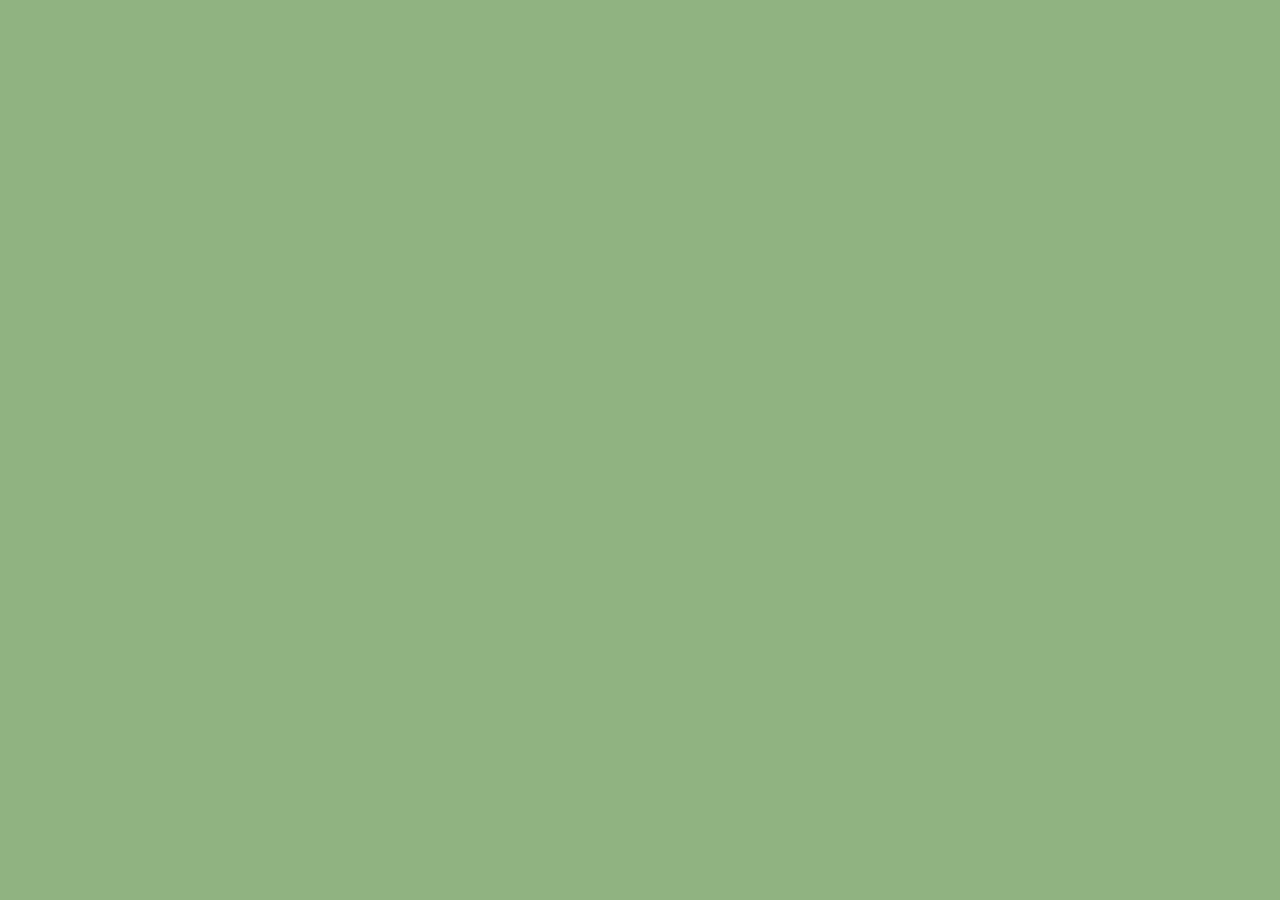
<file: index.html>
<!DOCTYPE html>
<html lang="uk">
  <head>
    <meta charset="UTF-8" />
    <meta http-equiv="X-UA-Compatible" content="IE=edge" />
    <meta
      name="viewport"
      content="width=device-width, initial-scale=1, maximum-scale=1"
    />

    <title>Nature.io</title>

    <link rel="shortcut icon" href="images/favicon.svg" type="image/x-icon" />
    <link rel="icon" href="images/favicon.svg" type="image/x-icon" />

    <link rel="stylesheet" href="css/swiper-bundle.min.css" />
    <link rel="stylesheet" href="css/font-awesome.min.css" />
    <link rel="stylesheet" href="css/magnific-popup.min.css" />
    <link rel="stylesheet" href="css/animate.min.css" />
    <link rel="stylesheet" href="css/main.css" />
  </head>
  <body>
    <div class="menu-overlay"></div>

    <main class="main">
      <div class="home def-row">
        <div class="sidebar">
          <div class="menu-wrap">
            <a href="index.html" class="sidebar-logo">
              <img src="images/logo.svg" alt="Nature.io" />
            </a>
            <nav class="menu-nav">
              <ul>
                <li><a href="index.html">Головна</a></li>
                <li><a href="about.html">Про сайт</a></li>
                <li><a href="gallery.html">Галерея</a></li>
                <li><a href="contact.html">Зв'язок</a></li>
              </ul>

              <div class="menu-contacts">
                <a href="" class="menu-contacts__item">
                  <span class="menu-contacts__icon">
                    <i class="fa fa-phone-square"></i>
                  </span>
                  <p>+3800000000</p>
                </a>

                <a href="index.html" class="menu-contacts__item">
                  <span class="menu-contacts__icon">
                    <i class="fa fa-envelope"></i>
                  </span>
                  <p>mail_info@gmail.com</p>
                </a>

                <div class="menu-social">
                  <a
                    href="index.html"
                    target="_blank"
                    class="menu-social__item"
                  >
                    <i class="fa fa-instagram"></i>
                  </a>

                  <a
                    href="index.html"
                    target="_blank"
                    class="menu-social__item"
                  >
                    <i class="fa fa-facebook"></i>
                  </a>

                  <a
                    href="index.html"
                    target="_blank"
                    class="menu-social__item"
                  >
                    <i class="fa fa-twitter"></i>
                  </a>

                  <a
                    href="index.html"
                    target="_blank"
                    class="menu-social__item"
                  >
                    <i class="fa fa-behance"></i>
                  </a>
                </div>
              </div>
              <div class="menu-close__wrap">
                <a href="#" class="menu-close"
                  ><img
                    style="transform: rotate(180deg)"
                    src="images/arrow-right.svg"
                    alt=""
                /></a>
              </div>
            </nav>
          </div>

          <a href="index.html" class="logo">
            <img src="images/logo.svg" alt="" />
          </a>

          <a href="#" class="hamburger-button">
            <span></span>
            <span></span>
            <span></span>
          </a>
        </div>

        <div class="prelodaer-wrap">
          <div class="preloader-item">
            <img src="images/logo-preloader.svg" alt="Preloader" />
          </div>
        </div>

        <div class="content home-content">
          <div class="swiper swiper-banner">
            <div class="swiper-wrapper">
              <!-- Slide START -->
              <div class="swiper-slide animeslide-slide">
                <div
                  class="banner-item"
                  style="background-image: url(images/frame-banner-forest.jpg)"
                >
                  <div class="banner-content">
                    <div class="banner-title-mini" data-animate="bottom">
                      Ліс
                    </div>
                    <h1 class="h1 banner-title" data-animate="bottom">
                      Зелений лабіринт
                    </h1>
                    <div class="banner-desc" data-animate="bottom">
                      <p>
                        Відкрийте для себе чарівний світ лісу, де дерева
                        шепочуть та стежки ведуть до таємничих куточків.
                        Поглибіться в густе зелене море дерев та почуйте спокій
                        природи у кожній гілочці.
                      </p>
                    </div>
                    <div class="banner-btn" data-animate="bottom">
                      <a class="link-portfolio" href="gallery.html">
                        Подивитись
                        <img src="images/arrow-right.svg" alt="" />
                        <span class="right-border"></span>
                      </a>
                    </div>
                  </div>
                </div>
              </div>
              <!-- Slide END -->

              <!-- Slide START -->
              <div class="swiper-slide animeslide-slide">
                <div
                  class="banner-item"
                  style="background-image: url(images/frame-banner-sea.jpg)"
                >
                  <div class="banner-content">
                    <div class="banner-title-mini" data-animate="bottom">
                      Море
                    </div>
                    <h1 class="h1 banner-title" data-animate="bottom">
                      Синій горизонт
                    </h1>
                    <div class="banner-desc" data-animate="bottom">
                      <p>
                        Підкоріться спокою та силі морського простору. Відчуйте
                        бриз на обличчі, дивіться, як хвилі впливають на піски,
                        і дозвольте собі відчути безмежність і загадковість
                        океану.
                      </p>
                    </div>
                    <div class="banner-btn" data-animate="bottom">
                      <a class="link-portfolio" href="gallery.html">
                        Подивитись
                        <img src="images/arrow-right.svg" alt="" />
                        <span class="right-border"></span>
                      </a>
                    </div>
                  </div>
                </div>
              </div>
              <!-- Slide END -->

              <!-- Slide START -->
              <div class="swiper-slide animeslide-slide">
                <div
                  class="banner-item"
                  style="background-image: url(images/frame-banner-field.jpg)"
                >
                  <div class="banner-content">
                    <div class="banner-title-mini" data-animate="bottom">
                      Поле
                    </div>
                    <h1 class="h1 banner-title" data-animate="bottom">
                      Золота безмежність
                    </h1>
                    <div class="banner-desc" data-animate="bottom">
                      <p>
                        Поле - це не лише безмежність золотих плодів землі, але
                        й спільне дихання з природою. Пройдіться серед хвиль
                        густої трави, відчуйте легкий вітерець на своїй шкірі та
                        поглибіться у просторі безмежної краси.
                      </p>
                    </div>
                    <div class="banner-btn" data-animate="bottom">
                      <a class="link-portfolio" href="gallery.html">
                        Подивитись
                        <img src="images/arrow-right.svg" alt="" />
                        <span class="right-border"></span>
                      </a>
                    </div>
                  </div>
                </div>
              </div>
              <!-- Slide END -->

              <!-- Slide START -->
              <div class="swiper-slide animeslide-slide">
                <div
                  class="banner-item"
                  style="
                    background-image: url(images/frame-banner-mountain.jpg);
                  "
                >
                  <div class="banner-content">
                    <div class="banner-title-mini" data-animate="bottom">
                      Гори
                    </div>
                    <h1 class="h1 banner-title" data-animate="bottom">
                      Вершини неба
                    </h1>
                    <div class="banner-desc" data-animate="bottom">
                      <p>
                        Підніміться вгору і відчуйте магію вершин. Від
                        захоплюючих краєвидів до відчуття свободи в кожному
                        кроці, гори відкривають світ нових можливостей та
                        відкладають сліди у серці тих, хто їх доторкнувся.
                      </p>
                    </div>
                    <div class="banner-btn" data-animate="bottom">
                      <a class="link-portfolio" href="gallery.html">
                        Подивитись
                        <img src="images/arrow-right.svg" alt="" />
                        <span class="right-border"></span>
                      </a>
                    </div>
                  </div>
                </div>
              </div>
              <!-- Slide END -->
            </div>

            <div class="banner-nav-wrap">
              <div class="swiper-button-prev"></div>
              <div class="swiper-scrollbar"></div>
              <div class="swiper-button-next"></div>
            </div>
          </div>
          <!-- end swiper-banner -->
        </div>
        <!-- end home-content -->
      </div>
      <!-- end home -->
    </main>

    <script src="js/jquery-3.7.0.min.js"></script>
    <script src="js/swiper-bundle.min.js"></script>
    <script src="js/wow.min.js"></script>
    <script src="js/masonry.pkgd.min.js"></script>
    <script src="js/imagesloaded.pkgd.min.js"></script>
    <script src="js/magnific-popup.min.js"></script>
    <script src="js/blazy.min.js"></script>
    <script src="js/parazoom.min.js"></script>
    <script src="js/script.js"></script>
  </body>
</html>
</file>
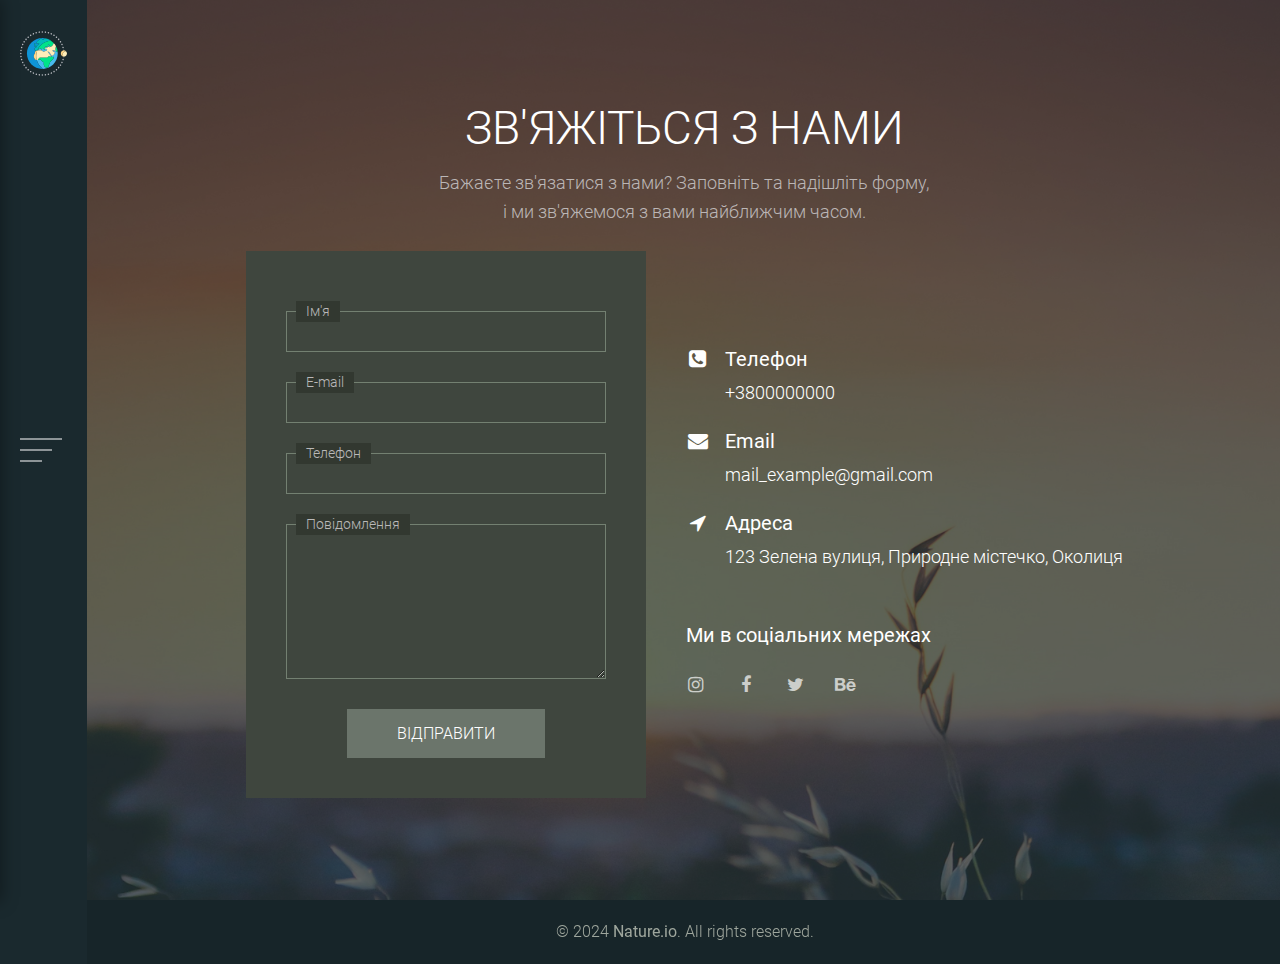
<file: contact.html>
<!DOCTYPE html>
<html lang="en">
  <head>
    <meta charset="UTF-8" />
    <meta http-equiv="X-UA-Compatible" content="IE=edge" />
    <meta
      name="viewport"
      content="width=device-width, initial-scale=1, maximum-scale=1"
    />

    <title>Nature.io</title>

    <link rel="shortcut icon" href="images/favicon.svg" type="image/x-icon" />
    <link rel="icon" href="images/favicon.svg" type="image/x-icon" />

    <link rel="stylesheet" href="css/swiper-bundle.min.css" />
    <link rel="stylesheet" href="css/font-awesome.min.css" />
    <link rel="stylesheet" href="css/magnific-popup.min.css" />
    <link rel="stylesheet" href="css/animate.min.css" />
    <link rel="stylesheet" href="css/main.css" />
  </head>
  <body>
    <div class="menu-overlay"></div>

    <main class="main">
      <section class="s-contact">
        <div class="sidebar">
          <div class="menu-wrap">
            <a href="index.html" class="sidebar-logo">
              <img src="images/logo.svg" alt="Nature.io" />
            </a>
            <nav class="menu-nav">
              <ul>
                <li><a href="index.html">Головна</a></li>
                <li><a href="about.html">Про сайт</a></li>
                <li><a href="gallery.html">Галерея</a></li>
                <li><a href="contact.html">Зв'язок</a></li>
              </ul>

              <div class="menu-contacts">
                <a href="index.html" class="menu-contacts__item">
                  <span class="menu-contacts__icon">
                    <i class="fa fa-phone-square"></i>
                  </span>
                  <p>+3800000000</p>
                </a>

                <a href="index.html" class="menu-contacts__item">
                  <span class="menu-contacts__icon">
                    <i class="fa fa-envelope"></i>
                  </span>
                  <p>mail_example@gmail.com</p>
                </a>

                <div class="menu-social">
                  <a
                    href="index.html"
                    target="_blank"
                    class="menu-social__item"
                  >
                    <i class="fa fa-instagram"></i>
                  </a>

                  <a
                    href="index.html"
                    target="_blank"
                    class="menu-social__item"
                  >
                    <i class="fa fa-facebook"></i>
                  </a>

                  <a
                    href="index.html"
                    target="_blank"
                    class="menu-social__item"
                  >
                    <i class="fa fa-twitter"></i>
                  </a>

                  <a
                    href="index.html"
                    target="_blank"
                    class="menu-social__item"
                  >
                    <i class="fa fa-behance"></i>
                  </a>
                </div>
              </div>
              <div class="menu-close__wrap">
                <a href="#" class="menu-close"
                  ><img
                    style="transform: rotate(180deg)"
                    src="images/arrow-right.svg"
                    alt=""
                /></a>
              </div>
            </nav>
          </div>

          <a href="index.html" class="logo">
            <img src="images/logo.svg" alt="" />
          </a>

          <a href="#" class="hamburger-button">
            <span></span>
            <span></span>
            <span></span>
          </a>
        </div>

        <div
          class="content-page contact-content"
          style="background-image: url('images/frame-contact.jpg')"
        >
          <div class="content-inner">
            <div class="text-center contact-title">
              <h2 class="title wow animate__fadeIn">Зв'яжіться з нами</h2>
              <div class="subtitle wow animate__fadeIn" data-wow-delay="0.2s">
                <p>
                  Бажаєте зв'язатися з нами? Заповніть та надішліть форму,
                  <br />
                  і ми зв'яжемося з вами найближчим часом.
                </p>
              </div>
            </div>

            <div class="contact-row">
              <div class="left">
                <form id="contact-form">
                  <!-- Hidden Required Fields -->
                  <input type="hidden" name="project_name" value="Nature.io" />
                  <input
                    type="hidden"
                    name="admin_email"
                    value="admin_email@gmail.com"
                  />
                  <input
                    type="hidden"
                    name="email_from"
                    value="info@sitename.com"
                  />
                  <input
                    type="hidden"
                    name="form_subject"
                    value="New letter from the site Nature.io"
                  />
                  <!-- END Hidden Required Fields -->

                  <div
                    class="input-field wow animate__fadeIn"
                    tabindex="1"
                    data-wow-delay="0.3s"
                  >
                    <input
                      name="Name"
                      type="text"
                      id="contact-name"
                      maxlength="50"
                      required
                    />
                    <label for="contact-name">Ім'я</label>
                  </div>

                  <div
                    class="input-field wow animate__fadeIn"
                    tabindex="1"
                    data-wow-delay="0.5s"
                  >
                    <input
                      name="Email"
                      type="text"
                      id="contact-email"
                      maxlength="50"
                    />
                    <label for="contact-email">E-mail</label>
                  </div>

                  <div
                    class="input-field wow animate__fadeIn"
                    tabindex="1"
                    data-wow-delay="0.5s"
                  >
                    <input
                      name="Phone"
                      type="text"
                      id="contact-phone"
                      autocomplete="tel"
                      required
                    />
                    <label for="contact-email">Телефон</label>
                  </div>

                  <div
                    class="input-field wow animate__fadeIn"
                    tabindex="1"
                    data-wow-delay="0.7s"
                  >
                    <textarea
                      name="Message"
                      id="contact-message"
                      cols="30"
                      rows="7"
                    ></textarea>
                    <label for="contact-message">Повідомлення</label>
                  </div>

                  <div
                    class="button-field wow animate__fadeInUp"
                    data-wow-delay="0.9s"
                  >
                    <button type="submit">Відправити</button>
                  </div>
                </form>
              </div>

              <div class="right">
                <div class="contact-info">
                  <a
                    href="tel:+3704418614"
                    class="contact-info-item wow animate__fadeInRight"
                    data-wow-delay="0.1s"
                  >
                    <span class="contact-info-icon">
                      <i class="fa fa-phone-square"></i>
                    </span>
                    <div class="contact-info-text">
                      <h5 class="contact-info-title">Телефон</h5>
                      <div class="contact-info-val">+3800000000</div>
                    </div>
                  </a>
                  <a
                    href="index.html"
                    class="contact-info-item wow animate__fadeInRight"
                    data-wow-delay="0.3s"
                  >
                    <span class="contact-info-icon">
                      <i class="fa fa-envelope"></i>
                    </span>
                    <div class="contact-info-text">
                      <h5 class="contact-info-title">Email</h5>
                      <div class="contact-info-val">mail_example@gmail.com</div>
                    </div>
                  </a>
                  <div
                    class="contact-info-item wow animate__fadeInRight"
                    data-wow-delay="0.6s"
                  >
                    <span class="contact-info-icon">
                      <i class="fa fa-location-arrow"></i>
                    </span>
                    <div class="contact-info-text">
                      <h5 class="contact-info-title">Адреса</h5>
                      <div class="contact-info-val">
                        123 Зелена вулиця, Природне містечко, Околиця
                      </div>
                    </div>
                  </div>

                  <div class="contact-social">
                    <h4
                      class="contact-social-title wow animate__fadeInRight"
                      data-wow-delay="1.1s"
                    >
                      Ми в соціальних мережах
                    </h4>
                    <div class="contact-social-row">
                      <a
                        href="index.html"
                        target="_blank"
                        class="wow animate__fadeInUp"
                        data-wow-delay="1.2s"
                      >
                        <i class="fa fa-instagram"></i>
                      </a>

                      <a
                        href="index.html"
                        target="_blank"
                        class="wow animate__fadeInUp"
                        data-wow-delay="1.4s"
                      >
                        <i class="fa fa-facebook"></i>
                      </a>

                      <a
                        href="index.html"
                        target="_blank"
                        class="wow animate__fadeInUp"
                        data-wow-delay="1.6s"
                      >
                        <i class="fa fa-twitter"></i>
                      </a>

                      <a
                        href="index.html"
                        target="_blank"
                        class="wow animate__fadeInUp"
                        data-wow-delay="1.8s"
                      >
                        <i class="fa fa-behance"></i>
                      </a>
                    </div>
                  </div>
                </div>
              </div>
            </div>
          </div>
        </div>
      </section>
    </main>

    <footer class="site-footer">
      <div class="footer-copyright">
        © 2024 <strong>Nature.io</strong>. All rights reserved.
      </div>
    </footer>

    <script src="js/jquery-3.7.0.min.js"></script>
    <script src="js/swiper-bundle.min.js"></script>
    <script src="js/wow.min.js"></script>
    <script src="js/masonry.pkgd.min.js"></script>
    <script src="js/imagesloaded.pkgd.min.js"></script>
    <script src="js/magnific-popup.min.js"></script>
    <script src="js/blazy.min.js"></script>
    <script src="js/parazoom.min.js"></script>
    <script src="js/script.js"></script>
  </body>
</html>
</file>
<file: css/main.css>
/* Fonts START */
@font-face {
  font-family: "Roboto";
  src: local("Roboto Bold"), local("Roboto-Bold"),
    url("../fonts/Roboto-Bold.woff2") format("woff2");
  font-weight: 700;
  font-style: normal;
  font-display: swap;
}

@font-face {
  font-family: "Roboto";
  src: local("Roboto Light"), local("Roboto-Light"),
    url("../fonts/Roboto-Light.woff2") format("woff2");
  font-weight: 300;
  font-style: normal;
  font-display: swap;
}

@font-face {
  font-family: "Roboto";
  src: local("Roboto Black"), local("Roboto-Black"),
    url("../fonts/Roboto-Black.woff2") format("woff2");
  font-weight: 900;
  font-style: normal;
  font-display: swap;
}

@font-face {
  font-family: "Roboto";
  src: local("Roboto Medium"), local("Roboto-Medium"),
    url("../fonts/Roboto-Medium.woff2") format("woff2");
  font-weight: 500;
  font-style: normal;
  font-display: swap;
}

@font-face {
  font-family: "Roboto";
  src: local("Roboto"), local("Roboto-Regular"),
    url("../fonts/Roboto-Regular.woff2") format("woff2");
  font-weight: normal;
  font-style: normal;
  font-display: swap;
}
/* Fonts END */

/* Global Styles START */
:root {
  --color-def: #1a292e;
  --color-2: #2b2b30;
  --color-1: #1a292e;
  --color-3: #382042;
  --color-4: #211d36;
  --color-contact: #5f6e59;
}
* {
  box-sizing: border-box;
}

html,
body {
  overflow-x: hidden;
}

body {
  font-family: "Roboto";
  background-color: var(--color-def);
  color: #fff;
  line-height: 1.5;
  margin: 0;
  padding: 0;
  min-width: 320px;
  position: relative;
  font-weight: 300;
}

input,
label,
textarea,
button {
  font-family: "Roboto";
  outline: none;
}

.menu-overlay {
  display: block;
  position: absolute;
  top: 0;
  left: 0;
  width: 100%;
  height: 100%;
  background-color: rgba(40, 59, 38, 0.8);
  z-index: 9;
  transition: 0.8s ease;
  transform: translateX(100%);
}

.menu-overlay__active {
  transform: none;
}

h1,
h2,
h3,
h4,
h5,
h6,
p {
  margin: 0;
}
p {
  margin-bottom: 20px;
}

h1 {
  font-size: 60px;
  font-weight: 300;
}

h2 {
  font-size: 24px;
  font-weight: 300;
}

.title-wrapper {
  margin: 0 auto 30px auto;
  max-width: 500px;
}

input,
textarea,
div {
  box-sizing: border-box;
}

.title {
  font-size: 46px;
  line-height: 52px;
  margin-bottom: 15px;
  text-transform: uppercase;
}
.subtitle {
  font-weight: 300;
  line-height: 1.6;
  margin-bottom: 25px;
  color: #bbb6b6;
  font-size: 18px;
}

a {
  color: #fff;
  text-decoration: none;
}

.uppercase {
  text-transform: uppercase;
}

.content {
  width: 100%;
  padding-left: 85px;
}
.content-inner {
  max-width: 1200px;
  margin: 0 auto;
}

/* ====== Zoom effect ====== */
.mfp-zoom-in {
  /* start state */
  /* animate in */
  /* animate out */
}
.mfp-zoom-in .mfp-with-anim {
  opacity: 0;
  transition: all 0.2s ease-in-out;
  transform: scale(0.8);
}
.mfp-zoom-in.mfp-bg {
  opacity: 0;
  transition: all 0.3s ease-out;
}
.mfp-zoom-in.mfp-ready .mfp-with-anim {
  opacity: 1;
  transform: scale(1);
}
.mfp-zoom-in.mfp-ready.mfp-bg {
  opacity: 0.8;
}
.mfp-zoom-in.mfp-removing .mfp-with-anim {
  transform: scale(0.8);
  opacity: 0;
}
.mfp-zoom-in.mfp-removing.mfp-bg {
  opacity: 0;
}

/* ====== Newspaper effect ====== */
.mfp-newspaper {
  /* start state */
  /* animate in */
  /* animate out */
}
.mfp-newspaper .mfp-with-anim {
  opacity: 0;
  -webkit-transition: all 0.2s ease-in-out;
  transition: all 0.5s;
  transform: scale(0) rotate(500deg);
}
.mfp-newspaper.mfp-bg {
  opacity: 0;
  transition: all 0.5s;
}
.mfp-newspaper.mfp-ready .mfp-with-anim {
  opacity: 1;
  transform: scale(1) rotate(0deg);
}
.mfp-newspaper.mfp-ready.mfp-bg {
  opacity: 0.8;
}
.mfp-newspaper.mfp-removing .mfp-with-anim {
  transform: scale(0) rotate(500deg);
  opacity: 0;
}
.mfp-newspaper.mfp-removing.mfp-bg {
  opacity: 0;
}

/* ====== Move-horizontal effect ====== */
.mfp-move-horizontal {
  /* start state */
  /* animate in */
  /* animate out */
}
.mfp-move-horizontal .mfp-with-anim {
  opacity: 0;
  transition: all 0.3s;
  transform: translateX(-50px);
}
.mfp-move-horizontal.mfp-bg {
  opacity: 0;
  transition: all 0.3s;
}
.mfp-move-horizontal.mfp-ready .mfp-with-anim {
  opacity: 1;
  transform: translateX(0);
}
.mfp-move-horizontal.mfp-ready.mfp-bg {
  opacity: 0.8;
}
.mfp-move-horizontal.mfp-removing .mfp-with-anim {
  transform: translateX(50px);
  opacity: 0;
}
.mfp-move-horizontal.mfp-removing.mfp-bg {
  opacity: 0;
}

/* ====== Move-from-top effect ====== */
.mfp-move-from-top {
  /* start state */
  /* animate in */
  /* animate out */
}
.mfp-move-from-top .mfp-content {
  vertical-align: top;
}
.mfp-move-from-top .mfp-with-anim {
  opacity: 0;
  transition: all 0.2s;
  transform: translateY(-100px);
}
.mfp-move-from-top.mfp-bg {
  opacity: 0;
  transition: all 0.2s;
}
.mfp-move-from-top.mfp-ready .mfp-with-anim {
  opacity: 1;
  transform: translateY(0);
}
.mfp-move-from-top.mfp-ready.mfp-bg {
  opacity: 0.8;
}
.mfp-move-from-top.mfp-removing .mfp-with-anim {
  transform: translateY(-50px);
  opacity: 0;
}
.mfp-move-from-top.mfp-removing.mfp-bg {
  opacity: 0;
}

/* ====== 3d unfold ====== */
.mfp-3d-unfold {
  /* start state */
  /* animate in */
  /* animate out */
}
.mfp-3d-unfold .mfp-content {
  perspective: 2000px;
}
.mfp-3d-unfold .mfp-with-anim {
  opacity: 0;
  transition: all 0.3s ease-in-out;
  transform-style: preserve-3d;
  transform: rotateY(-60deg);
}
.mfp-3d-unfold.mfp-bg {
  opacity: 0;
  transition: all 0.5s;
}
.mfp-3d-unfold.mfp-ready .mfp-with-anim {
  opacity: 1;
  transform: rotateY(0deg);
}
.mfp-3d-unfold.mfp-ready.mfp-bg {
  opacity: 0.8;
}
.mfp-3d-unfold.mfp-removing .mfp-with-anim {
  transform: rotateY(60deg);
  opacity: 0;
}
.mfp-3d-unfold.mfp-removing.mfp-bg {
  opacity: 0;
}

/* ====== Zoom-out effect ====== */
.mfp-zoom-out {
  /* start state */
  /* animate in */
  /* animate out */
}
.mfp-zoom-out .mfp-with-anim {
  opacity: 0;
  transition: all 0.3s ease-in-out;
  transform: scale(1.3);
}
.mfp-zoom-out.mfp-bg {
  opacity: 0;
  transition: all 0.3s ease-out;
}
.mfp-zoom-out.mfp-ready .mfp-with-anim {
  opacity: 1;
  transform: scale(1);
}
.mfp-zoom-out.mfp-ready.mfp-bg {
  opacity: 0.8;
}
.mfp-zoom-out.mfp-removing .mfp-with-anim {
  transform: scale(1.3);
  opacity: 0;
}
.mfp-zoom-out.mfp-removing.mfp-bg {
  opacity: 0;
}

.mfp-with-fade .mfp-content,
.mfp-with-fade.mfp-bg {
  opacity: 0;
  transition: opacity 0.5s ease-out;
}
.mfp-with-fade.mfp-ready .mfp-content {
  opacity: 1;
}
.mfp-with-fade.mfp-ready.mfp-bg {
  opacity: 0.8;
}
.mfp-with-fade.mfp-removing.mfp-bg {
  opacity: 0;
}

.text-center {
  text-align: center;
}
.color-white {
  color: #fff;
}

.prz-custom-cursor {
  background-repeat: no-repeat;
  background-size: contain;
}
.wow {
  animation-duration: 1.5s;
}
/* Global Styles END */

/* Settings START */
.settings-wrap {
  position: fixed;
  top: 50%;
  transform: translateY(-50%) translateX(calc(100% - 50px));
  right: 0;
  z-index: 15;
  display: flex;
  align-items: center;
  transition: 0.5s ease;
}
.settings-wrap.is-active {
  transform: translateY(-50%);
}
.settings-btn {
  color: var(--color-1);
  background-color: #fff;
  display: flex;
  justify-content: center;
  align-items: center;
  width: 50px;
  height: 50px;
  cursor: pointer;
  font-size: 22px;
}
.settings-btn i {
  animation: rotate 7s linear infinite;
}
@keyframes rotate {
  from {
    transform: rotate(0deg);
  }
  to {
    transform: rotate(360deg);
  }
}

.settings-content {
  background-color: #424b3f;
  color: #fff;
  min-width: 300px;
  padding: 30px 20px;
}

.settings-title {
  font-size: 18px;
  font-weight: 700;
  margin-bottom: 10px;
}

.settings-color-wrap {
  display: flex;
  column-gap: 10px;
}
.settings-color-item {
  width: 30px;
  height: 30px;
  display: inline-block;
  cursor: pointer;
  border: 1px solid #fff;
}
.settings-color-item.color-1 {
  background-color: var(--color-1);
}
.settings-color-item.color-2 {
  background-color: var(--color-2);
}
.settings-color-item.color-3 {
  background-color: var(--color-3);
}
.settings-color-item.color-4 {
  background-color: var(--color-4);
}
/* Settings END */

/* Sidebar START */
.sidebar-logo {
  position: absolute;
  top: 30px;
  left: 50px;
  z-index: 1;
}
.sidebar-logo img {
  max-width: 47px;
}
.menu-wrap {
  position: fixed;
  left: 0;
  top: 0;
  height: 100%;
  background-color: #8e938f;
  box-shadow: 0px 0px 15.3px 1.7px rgba(0, 0, 0, 0.34);
  z-index: 11;
  transition: 0.5s ease;
  transform: translateX(-100%);
  overflow-y: auto;
  -ms-overflow-style: none;
  scrollbar-width: none;
}

.menu-nav {
  padding: 50px;
  padding-top: 200px;
  transition: 0.5s ease;
  opacity: 0;
  transform: translateX(-100%);
  z-index: 0;
  position: relative;
}

@media screen and (min-height: 610px) {
  .menu-nav {
    height: 100%;
  }
}

.menu-nav::before {
  content: "";
  display: block;
  position: absolute;
  top: 0;
  left: 0;
  width: 100%;
  height: 100%;
  background-color: var(--color-def);
  transition: 0.8s ease;
  transform: translateX(-100%);
  z-index: -1;
}

.menu-nav ul {
  padding: 0;
  margin: 0;
}

.menu-nav ul li {
  list-style-type: none;
}

.menu-nav ul li:nth-last-child(n + 2) a {
  margin-bottom: 25px;
}

.menu-nav ul a {
  text-transform: uppercase;
  text-decoration: none;
  font-weight: 300;
  font-size: 20px;
  display: block;
  letter-spacing: 2px;
  position: relative;
  transition: 0.5s ease;
}

.menu-nav ul a:hover {
  transform: translateX(15px);
}

.menu-nav ul a:hover:before {
  opacity: 1;
}

.menu-nav ul a::before {
  content: "\f054";
  font: normal normal normal 15px/1 "FontAwesome";
  display: inline-block;
  transition: 0.5s ease;
  opacity: 0;
  margin-left: -15px;
  position: absolute;
  left: -15px;
  top: 50%;
  transform: translateY(-50%);
}

.menu-nav .menu-contacts {
  margin-top: 50px;
}

.menu-nav .menu-contacts .menu-contacts__item {
  display: flex;
  align-items: center;
  font-size: 16px;
  letter-spacing: 0;
  color: #fff;
  opacity: 0.5;
  transition: opacity 0.8s ease;
}

.menu-nav .menu-contacts .menu-contacts__item:hover {
  opacity: 1;
}

.menu-nav .menu-contacts .menu-contacts__icon {
  display: inline-block;
  margin-right: 15px;
  min-width: 20px;
  text-align: center;
}

.menu-nav .menu-contacts .menu-contacts__icon i {
  display: inline-block;
  font-size: 20px;
}

.menu-nav .menu-contacts .menu-contacts__item p {
  margin-bottom: 0;
}

.menu-nav .menu-contacts .menu-contacts__item:nth-last-child(n + 2) {
  margin-bottom: 25px;
}

.menu-nav .menu-social {
  display: flex;
  column-gap: 10px;
  margin-top: 50px;
  margin-left: -10px;
}

.menu-nav .menu-social a {
  font-size: 24px;
  display: flex;
  flex-direction: column;
  align-items: center;
  justify-content: center;
  color: rgba(255, 255, 255, 0.7);
  transition: 0.7s ease;
  border: 2px solid transparent;
  width: 40px;
  height: 40px;
  border-radius: 50%;
}

.menu-nav .menu-social a i {
  font-size: 18px;
}

.menu-nav .menu-social a:hover {
  color: #fff;
  border: 2px solid #fff;
}

.menu-close__wrap {
  margin-top: 30px;
}

.menu-close {
  display: flex;
  flex-direction: column;
  justify-content: center;
  height: 50px;
  width: 70px;
  position: relative;
}

.menu-close:hover img {
  margin-left: -20px;
}

.menu-close img {
  width: 40px;
  transition: 0.5s ease;
}

.menu-active {
  transform: none;
}

.menu-item-active {
  opacity: 1;
  transform: none;
}

.menu-item-active::before {
  transform: none;
}

.def-row {
  display: flex;
}

.sidebar {
  position: absolute;
  left: 0;
  top: 0;
  z-index: 9;
  background-color: var(--color-def);
  height: 100%;
  padding: 30px 20px;
}

.sidebar .logo {
  display: block;
}

.sidebar .logo img {
  width: 47px;
  display: block;
}

.sidebar .hamburger-button {
  display: block;
  position: fixed;
  top: 50%;
  transform: translateY(-50%);
  width: 42px;
}

.sidebar .hamburger-button:hover span:nth-child(1) {
  width: 22px;
}

.sidebar .hamburger-button:hover span:nth-child(2) {
  width: 32px;
}

.sidebar .hamburger-button:hover span:nth-child(3) {
  width: 42px;
}

.sidebar .hamburger-button span {
  display: block;
  height: 1px;
  background-color: #fff;
}

.sidebar .hamburger-button span:nth-last-child(n + 2) {
  margin-bottom: 10px;
}

.sidebar .hamburger-button span:nth-child(1) {
  width: 42px;
  transition: 0.3s ease;
}

.sidebar .hamburger-button span:nth-child(2) {
  width: 32px;
}

.sidebar .hamburger-button span:nth-child(3) {
  width: 22px;
  transition: 0.5s ease;
}
/* Sidebar END */

/* Banner START */
.prelodaer-wrap {
  position: fixed;
  top: 0;
  left: 0;
  width: 100%;
  height: 100%;
  background-color: #90b381;
  z-index: 99;
  animation: preloader 1.8s 3s ease forwards;
}
.preloader-item {
  display: flex;
  justify-content: center;
  align-items: center;
  height: 100%;
  position: relative;
  z-index: 0;
}
.preloader-item::after {
  content: "";
  display: block;
  position: absolute;
  top: 0;
  left: 0;
  width: 100%;
  height: 100%;
  background-color: var(--color-def);
  transform: translateX(100%);
  animation: overlay 2s 0.1s ease forwards;
  z-index: -1;
}
.preloader-item img {
  max-width: 120px;
  display: block;
  transform: translateX(100%);
  opacity: 0;
  animation: overlay 2s 0.5s ease forwards;
}

@keyframes overlay {
  from {
    transform: translateX(100%);
    opacity: 0;
  }
  to {
    transform: none;
    opacity: 1;
  }
}
@keyframes img {
  from {
    transform: translateX(100%);
  }
  to {
    transform: none;
  }
}
@keyframes preloader {
  from {
    transform: translateX(0);
  }
  to {
    transform: translateX(-100%);
  }
}

.home {
  height: 100vh;
}

.swiper-banner .swiper-slide {
  padding: 70px 70px 70px 0;
}
.banner-item {
  height: calc(100vh - 140px);
  padding: 150px 70px 70px 70px;
  display: flex;
  flex-direction: column;
  justify-content: center;
  position: relative;
  z-index: 0;
  background-repeat: no-repeat;
  background-size: cover;
  box-shadow: 0px 4px 4px rgba(32, 34, 32, 0.1);
}
.banner-item::before {
  content: "";
  display: block;
  position: absolute;
  top: 0;
  left: 0;
  width: 100%;
  height: 100%;
  background-color: rgba(57, 65, 54, 0.5);
  z-index: -1;
}
.banner-content {
  max-width: 650px;
}
.banner-title-mini {
  font-size: 14px;
  display: inline-block;
  margin-bottom: 10px;
}
.banner-title-mini::before {
  content: "";
  display: inline-block;
  height: 1px;
  width: 30px;
  background-color: #fff;
  margin-right: 20px;
  vertical-align: middle;
}
.banner-title {
  font-size: 45px;
  line-height: 55px;
  font-weight: 700;
  margin-bottom: 20px;
}
.banner-desc {
  color: #f0eded;
  font-size: 16px;
  line-height: 24px;
  max-width: 550px;
}

.animeslide-slide.swiper-slide-active [data-animate] {
  opacity: 1;
  transform: none;
}
.animeslide-slide.swiper-slide-active .banner-title-mini {
  transition-delay: 0.3s;
}
.animeslide-slide.swiper-slide-active .banner-title {
  transition-delay: 0.6s;
}
.animeslide-slide.swiper-slide-active .banner-desc {
  transition-delay: 0.9s;
}
.animeslide-slide.swiper-slide-active .banner-btn {
  transition-delay: 1.2s;
}
.animeslide-slide.swiper-slide-active .banner-right img {
  transition-delay: 1.6s;
}
.animeslide-slide.swiper-slide-active .banner-right::before {
  transition-delay: 1.8s;
  transition-duration: 0.8s;
  opacity: 1;
}

[data-animate] {
  opacity: 0;
  transition: all 0.8s ease-out;
}
[data-animate="bottom"] {
  transform: translate3d(0, 15px, 0);
}

.banner-nav-wrap {
  background-color: var(--color-def);
  display: flex;
  align-items: center;
  column-gap: 20px;
  position: absolute;
  bottom: 70px;
  right: 70px;
  z-index: 1;
  height: 60px;
  width: 400px;
  padding: 0 20px;
}
.banner-btn a {
}

.swiper-banner .swiper-button-next,
.swiper-rtl .swiper-button-prev,
.swiper-banner .swiper-button-prev,
.swiper-rtl .swiper-button-next,
.swiper-banner .swiper-scrollbar {
  color: #fff;
  position: static;
  margin: 0;
}
.swiper-banner .swiper-button-next::after,
.swiper-rtl .swiper-button-prev::after,
.swiper-banner .swiper-button-prev::after,
.swiper-rtl .swiper-button-next::after {
  font-size: 22px !important;
}
.swiper-banner .swiper-scrollbar-drag {
  background-color: #bcd6b7;
}
/* Banner END */

/* Contact page START */
.contact-title {
  max-width: 600px;
  margin: 0 auto;
}
.contact-content {
  padding: 100px 0 100px 88px;
  min-height: 100vh;
  position: relative;
  z-index: 0;
  background-size: cover;
  background-repeat: no-repeat;
  display: flex;
  align-items: center;
}
.contact-content::before {
  content: "";
  position: absolute;
  top: 0;
  left: 0;
  width: 100%;
  height: 100%;
  z-index: -1;
  background-color: var(--color-def);
  opacity: 0.7;
}
.contact-content .title-center {
  max-width: 700px;
  margin: 0 auto 50px auto;
}
.contact-row {
  display: flex;
  align-items: center;
  justify-content: center;
  column-gap: 40px;
}

.s-contact .left {
  padding: 60px 40px 40px 40px;
  background-color: #3f463e;
  width: 400px;
  font-weight: 300;
}

.s-contact .left label,
.s-contact .left input,
.s-contact .left textarea {
  display: block;
  font-size: 16px;
  color: #fff;
  font-weight: 300;
  transition: 0.35s ease;
}

.s-contact .left input,
.s-contact .left textarea {
  background-color: transparent;
  border: 1px solid #738071;
  padding: 10px 20px;
  width: 100%;
  margin-bottom: 10px;
}

.s-contact .left label {
  background-color: #323830;
  display: inline-block;
  position: absolute;
  top: -10px;
  left: 10px;
  padding-left: 10px;
  padding-right: 10px;
  transition: 0.5s ease;
  color: #bab9b9;
  font-size: 14px;
}

.input-field {
  position: relative;
  margin-bottom: 30px;
}
.input-field:hover input,
.input-field:hover textarea {
  border-color: #fff;
}
.input-field:hover label {
  color: #fff;
}
.input-field input:focus,
.input-field textarea:focus {
  border-color: #fff;
}
.input-field input:focus ~ label,
.input-field textarea:focus ~ label {
  color: #fff;
}

.input-field.is-active label {
  color: #fff;
}
.input-field.is-active input,
.input-field.is-active textarea {
  border-color: #fff;
}

.s-contact .button-field {
  text-align: center;
}
.s-contact .left button {
  background-color: #6b756b;
  color: #fff;
  border: none;
  display: inline-block;
  font-weight: 300;
  padding: 15px 50px;
  font-size: 16px;
  text-transform: uppercase;
  font-weight: 300;
  cursor: pointer;
  overflow: hidden;
  position: relative;
  z-index: 0;
  transition: 0.5s ease;
}
.s-contact .left button:hover::after {
  transform: none;
}
.s-contact .left button::after {
  content: "";
  display: block;
  position: absolute;
  background-color: #686e63;
  top: 0;
  left: 0;
  width: 100%;
  height: 100%;
  z-index: -1;
  transition: 0.5s ease;
  transform: translateY(-100%);
}

.contact-info-item {
  display: flex;
  font-size: 18px;
  margin-bottom: 20px;
}
.contact-info-title {
  font-size: 20px;
  font-weight: 400;
  margin-bottom: 5px;
}
.contact-info-icon {
  margin-right: 15px;
  min-width: 24px;
  text-align: center;
  font-size: 20px;
}

.contact-social {
  margin-top: 50px;
}
.contact-social-title {
  margin-bottom: 15px;
  font-size: 20px;
  font-weight: 400;
}
.contact-social-row {
  display: flex;
  column-gap: 10px;
  margin-left: -10px;
}
.contact-social-row a {
  font-size: 24px;
  display: flex;
  flex-direction: column;
  align-items: center;
  justify-content: center;
  color: rgba(255, 255, 255, 0.7);
  transition: 0.7s ease;
  border: 2px solid transparent;
  width: 40px;
  height: 40px;
  border-radius: 50%;
}
.contact-social-row a i {
  font-size: 18px;
}
.contact-social-row a:hover {
  color: #fff;
  border: 2px solid #fff;
}
.mfp-bg {
  opacity: 0.6;
}
.form-alert {
  max-width: 370px;
  margin: auto;
  text-align: center;
  background: #393c39;
  padding: 50px 30px;
  position: relative;
}
.form-alert p {
  margin-bottom: 0;
}
.mfp-close-btn-in .mfp-close {
  color: #fff !important;
}
/* Contact page END */

/* Album START */
.gallery-content {
  min-height: 1000px;
  overflow: hidden;
}
.grid-album {
  display: none;
}
.grid-album.is-active {
  display: block;
}

.album-tab {
  display: flex;
  justify-content: center;
  flex-wrap: wrap;
  column-gap: 15px;
  margin-bottom: 30px;
}

.album-tab a {
  border: 2px solid rgba(255, 255, 255, 0.7);
  border-radius: 30px;
  display: inline-block;
  padding: 5px 25px;
  transition: 0.5s ease;
  margin-bottom: 15px;
}
.album-tab a:hover {
  background-color: #fff;
  color: #000;
}
.album-tab a.is-active {
  background-color: #fff;
  color: #000;
  font-weight: 500;
}

.album-item a:hover .album-thumb img {
  transform: scale(1.1);
}
.album-thumb {
  margin-bottom: 10px;
  overflow: hidden;
}
.album-thumb img {
  width: 100%;
  height: 100%;
  display: block;
  transition: transform 1s ease;
}

.album-name {
  font-size: 22px;
  font-weight: 500;
  margin-bottom: 5px;
}
.album-desc {
  color: #c6c8c6;
  margin-bottom: 20px;
}

.grid-album::after {
  content: "";
  display: block;
  clear: both;
}
.grid-album .grid-sizer,
.grid-album .grid-item {
  width: calc(33% - 15px);
  margin-bottom: 15px;
}

.grid-album .grid-item {
  float: left;
  z-index: 0;
  overflow: hidden;
}
/* Album END */

/* Gallery START */
.grid-single {
  border-bottom: 1px solid #454746;
  padding-bottom: 50px;
}
.grid-single::after {
  content: "";
  display: block;
  clear: both;
}

.grid-single .grid-sizer,
.grid-single .grid-item {
  width: calc(25% - 15px);
  margin-bottom: 15px;
}

.grid-single .grid-item {
  float: left;
  z-index: 0;
  overflow: hidden;
}
.grid-single .grid-item:hover a::before,
.grid-single .grid-item:hover a::after {
  opacity: 1;
}

.grid-single .grid-item img {
  display: block;
  width: 100%;
  transition: 0.35s ease;
}

.gallery-wrap {
  margin-left: 100px;
  padding: 100px 0;
}

.gallery-wrap .def-title-wrapper {
  text-align: center;
}

.b-lazy {
  -webkit-transition: opacity 500ms ease-in-out;
  -moz-transition: opacity 500ms ease-in-out;
  -o-transition: opacity 500ms ease-in-out;
  transition: opacity 500ms ease-in-out;
  max-width: 100%;
  opacity: 0;
}
.b-lazy.b-loaded {
  opacity: 1;
}

.grid-nav-wrap {
  display: flex;
  justify-content: center;
  align-items: center;
  margin-top: 35px;
  column-gap: 30px;
}
.grid-nav-wrap a {
  display: inline-block;
  padding: 10px 25px;
  background-color: #383d38;
  font-weight: 300;
  font-size: 16px;
  transition: background-color 0.35s ease;
  vertical-align: middle;
}
.grid-nav-wrap a:hover {
  background-color: #4d554e;
}
/* Gallery END */

/* About page START */
.about-content {
  padding: 60px 0 100px 100px;
  position: relative;
  z-index: 0;
  background-size: cover;
  background-repeat: no-repeat;
}
.about-content::before {
  content: "";
  position: absolute;
  top: 0;
  left: 0;
  width: 100%;
  height: 100%;
  z-index: -1;
  background-color: var(--color-def);
  opacity: 0.8;
}
.about-content .content-inner {
  max-width: 1000px;
  padding: 0 20px;
}
.s-about .sub-title {
  font-size: 18px;
  margin-bottom: 15px;
  font-weight: 500;
}
.about-desc {
  line-height: 1.7;
}
.about-desc {
  color: #c9ccc9;
}
.about-content .left-avatar {
  height: 500px;
  overflow: hidden;
  margin-bottom: 30px;
}
.about-content .right {
  max-width: 800px;
}
.about-content .left img {
  width: 100%;
  height: 100%;
  object-fit: cover;
  display: block;
}
.link-portfolio {
  display: flex;
  align-items: center;
  font-weight: 300;
  margin-top: 40px;
  border-left: 1px solid #fff;
  padding-left: 10px;
  padding-top: 10px;
  padding-bottom: 10px;
  position: relative;
  width: 200px;
  overflow: hidden;
}

.link-portfolio:hover img {
  transform: translateX(40%);
}

.link-portfolio:hover::before,
.link-portfolio:hover::after {
  width: 100%;
}

.link-portfolio:hover .right-border {
  height: 100%;
}

.link-portfolio img {
  margin-left: 15px;
  width: 35px;
  transition: 0.5s ease;
}

.link-portfolio::before,
.link-portfolio::after {
  content: "";
  display: block;
  position: absolute;
  transition: 0.5s ease;
  height: 1px;
  width: 0;
  background-color: #fff;
}

.link-portfolio::before {
  top: 0;
  left: 0;
}

.link-portfolio::after {
  bottom: 0;
  right: 0;
}

.link-portfolio .right-border {
  display: block;
  position: absolute;
  transition: 0.5s ease;
  height: 0;
  width: 1px;
  background-color: #fff;
  right: 0;
  bottom: 0;
}
/* About page END */

/* Footer START */
.site-footer {
  padding: 20px 20px 20px 110px;
  background-color: var(--color-def);
  filter: brightness(0.9);
}
.footer-copyright {
  text-align: center;
  color: #b0b9ae;
}
/* Footer END */

/* Responsive START */
@media screen and (max-width: 1024px) {
  .container-full {
    padding: 0 20px;
  }
  .grid-single .grid-sizer,
  .grid-single .grid-item {
    width: calc(33% - 15px);
  }
}

@media screen and (max-width: 992px) {
  /* Sidebar 992 START */
  .menu-nav {
    padding-top: 120px;
  }
  /* Sidebar 992 END */

  /* Banner 992 START */
  .swiper-banner .swiper-slide {
    padding: 30px 30px 30px 0;
  }
  .banner-item {
    padding: 150px 50px 70px 50px;
    height: auto;
  }
  .banner-nav-wrap {
    bottom: 30px;
    right: 30px;
  }
  /* Banner 992 END */

  /* About 992 START */
  .about-content {
    padding: 40px 0 100px 100px;
  }
  /* About 992 END */

  /* Contact page 992 START */
  .contact-row {
    flex-direction: column;
  }
  .s-contact .left {
    margin-bottom: 30px;
  }
  /* Contact page 992 END */
}

@media screen and (max-width: 768px) {
  /* Sidebar 768 START */
  .sidebar {
    height: auto;
    width: 100%;
    padding: 10px 20px;
    display: flex;
    justify-content: space-between;
    align-items: center;
  }
  .sidebar .hamburger-button {
    top: 0;
    right: 0;
    transform: none;
    position: static;
  }
  .sidebar .logo {
    position: static;
  }

  .content {
    padding-left: 0;
    margin-top: 52px;
  }
  /* Sidebar 768 END */

  /* Banner 768 START */
  .swiper-banner .swiper-slide {
    padding: 0;
  }
  .banner-nav-wrap {
    bottom: 0;
    right: 0;
  }
  .banner-title {
    font-size: 32px;
    line-height: 42px;
  }
  .banner-item {
    padding: 100px 40px 150px 40px;
    height: calc(100vh - 52px);
    background-position: center center;
  }
  /* Banner 768 END */

  /* Album 768 START */
  .gallery-wrap {
    margin-left: 0;
  }
  .gallery-wrap .content-inner {
    padding: 0 40px;
  }
  .grid-album .grid-sizer,
  .grid-album .grid-item {
    width: calc(50% - 10px);
  }
  /* Album 768 END */

  /* Contact page 768 START */
  .contact-content {
    padding: 100px 40px;
  }
  /* Contact page 768 END */

  /* Footer 768 START */
  .site-footer {
    padding: 20px;
  }
  .footer-copyright {
    font-size: 14px;
  }
  /* Footer 768 END */
}

@media screen and (max-width: 575px) {
  /* Global 575 START */
  .title {
    font-size: 40px;
    margin-bottom: 10px;
  }
  .subtitle {
    font-size: 16px;
  }
  .preloader-item img {
    max-width: 80px;
  }
  /* Global 575 END */

  .grid-single .grid-sizer,
  .grid-single .grid-item {
    width: calc(50% - 10px);
    margin-bottom: 10px;
  }

  /* About 575 START */
  .about-content .left-avatar {
    height: 340px;
  }
  /* About 575 END */

  /* Album 575 START */
  .gallery-wrap .content-inner {
    padding: 0 20px;
  }
  .grid-album .grid-sizer,
  .grid-album .grid-item {
    width: 100%;
  }
  /* Album 575 END */

  /* Gallery single 575 START */
  .grid-single {
    padding-bottom: 50px;
  }
  /* Gallery single 575 END */

  /* Contact page 575 START */
  .contact-content {
    padding: 110px 20px 50px 20px;
  }
  .s-contact .left {
    width: 100%;
    max-width: 400px;
    padding: 40px 20px;
  }
  /* Contact page 575 END */
}

@media screen and (max-width: 480px) {
  /* Sidebar 480 START */
  .sidebar {
    padding: 8px 20px;
  }
  .sidebar-logo {
    top: 20px;
    left: 25px;
  }
  .sidebar .logo img {
    width: 40px;
  }
  .sidebar .hamburger-button span:nth-last-child(n + 2) {
    margin-bottom: 9px;
  }
  .menu-nav {
    padding: 130px 25px 25px 25px;
  }
  .menu-nav ul a {
    font-size: 18px;
  }
  .menu-close__wrap {
    left: 25px;
  }
  .menu-nav .menu-contacts {
    margin-top: 50px;
  }
  .menu-nav .menu-social {
    margin-top: 50px;
  }
  /* Sidebar 480 END */

  /* Banner 480 START */
  .banner-item {
    padding: 60px 30px 100px 30px;
  }
  .banner-nav-wrap {
    width: 100%;
    max-width: 400px;
  }
  /* Banner 480 END */
}
/* Responsive END */
</file>
